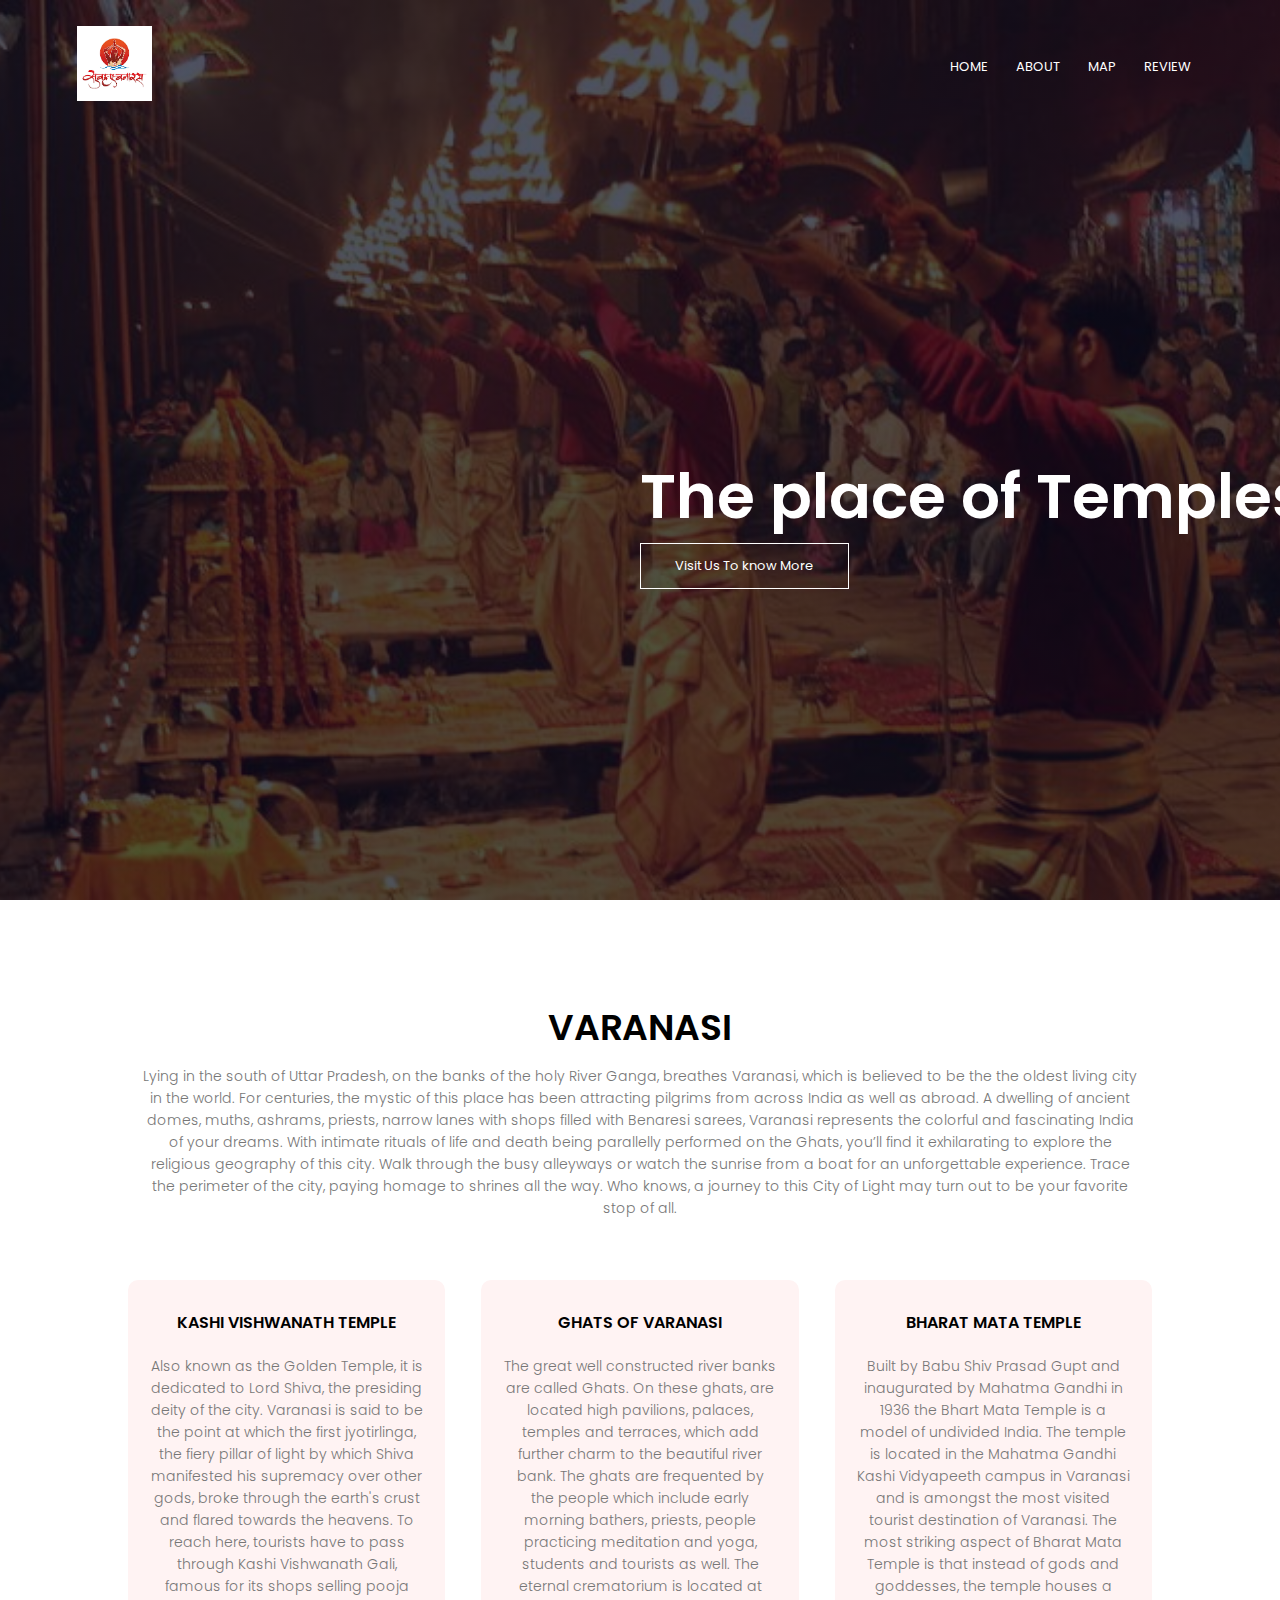
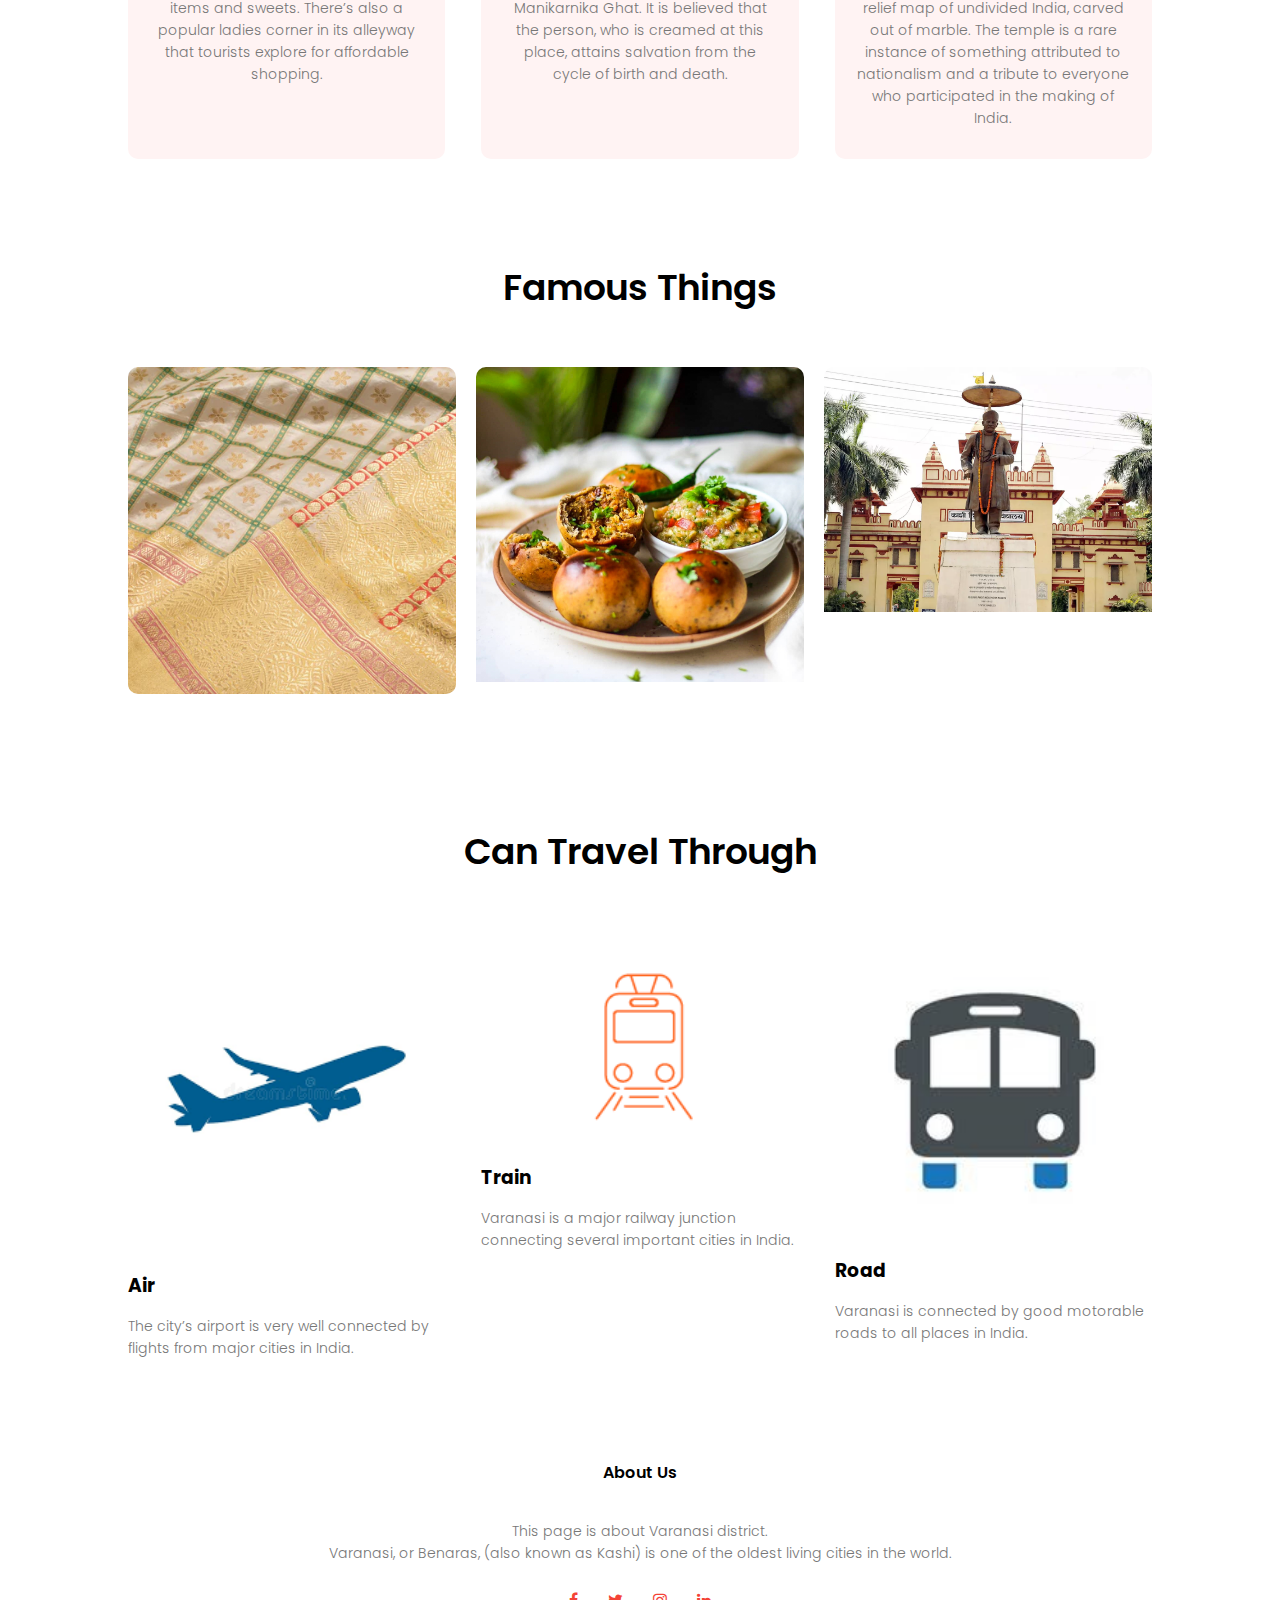
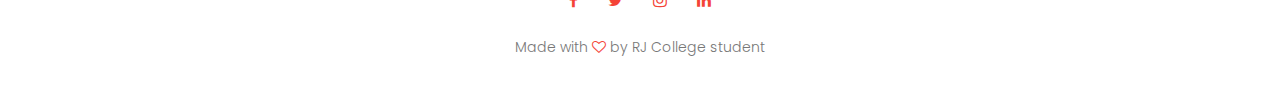
<file: index.html>
<!DOCTYPE html>
<html>
<head>
    <meta name="viewport"content="with=device-width, initial-scale=1.0">        
        <title>The City Of Temples </title>
        <link rel="stylesheet" href="style.css">
        <link rel="preconnect" href="https://fonts.gstatic.com">
        <link href="https://fonts.googleapis.com/css2?family=Poppins:wght@200;300;400;600;700&display=swap" rel="stylesheet">
        <link rel="stylesheet" href="https://stackpath.bootstrapcdn.com/font-awesome/4.7.0/css/font-awesome.min.css">
 </head>
 <body>
<section  class="header">
    <nav>
        <a href="index.html"><img src="logo.png"></a>
        <div class="nav-links" id="navLinks">
            <i class="fa fa-times" onclick="hideMenu()"></i>
            <ul>
                <li><a href="index.html">HOME</a></li>
                <li><a href="about.html">ABOUT</a></li>
                <li><a href="map.html">MAP</a></li>
                <li><a href="review.html">REVIEW</a></li>
            </ul>
        </div>
            <i class="fa fa-bars" onclick="showMenu()"></i>
    </nav>

<div class="text-box">
    <h1>The place of Temples</h1>
    <a href="https://en.wikipedia.org/wiki/Varanasi" class="hero-btn">Visit Us To know More</a>
</div>

</section>

<!-----varanasi -->

<section class="Varanasi">
    <h1>VARANASI</h1>
    <p id="para1" class="m" >Lying in the south of Uttar Pradesh, on the banks of the holy River Ganga, breathes Varanasi, which is believed  to be the  the oldest living city in the world. For centuries, the mystic of this place has been attracting pilgrims from across India as well as abroad. A dwelling of ancient domes, muths, ashrams, priests, narrow lanes with shops filled with Benaresi sarees, Varanasi represents the colorful and fascinating India of your dreams. With intimate rituals of life and death being parallelly performed on the Ghats, you’ll find it exhilarating to explore the religious geography of this city. Walk through the busy alleyways or watch the sunrise from a boat for an unforgettable experience. Trace the perimeter of the city, paying homage to shrines all the way. Who knows, a journey to this City of Light may turn out to be your favorite stop of all.</p>
     
    <div class="row">
        <div class="Varanasi-col">
                <h4>KASHI VISHWANATH TEMPLE</h4>
                <p id="para2" class="s" >Also known as the Golden Temple, it is dedicated to Lord Shiva, the presiding deity of the city. Varanasi is said to be the point at which the first jyotirlinga, the fiery pillar of light by which Shiva manifested his supremacy over other gods, broke through the earth's crust and flared towards the heavens. To reach here, tourists have to pass through Kashi Vishwanath Gali, famous for its shops selling pooja items and sweets. There’s also a popular ladies corner in its alleyway that tourists explore for affordable shopping.</p>
            </div>
            <div class="Varanasi-col">
                <h4>GHATS OF VARANASI</h4>
                <p>The  great  well constructed  river  banks  are called  Ghats.  On  these ghats, are  located  high pavilions, palaces, temples and terraces,  which  add further  charm to  the  beautiful river bank. The  ghats  are  frequented  by the people  which include early morning bathers, priests, people  practicing meditation and yoga, students and  tourists  as  well.  The  eternal crematorium is located  at  Manikarnika Ghat. It is  believed that  the person,  who  is  creamed at this place,   attains  salvation  from the cycle of  birth  and  death.</p>
        </div>
        <div class="Varanasi-col">
            <h4>BHARAT MATA TEMPLE</h4>
            <p>Built by Babu Shiv Prasad Gupt and inaugurated by Mahatma Gandhi in 1936 the Bhart Mata Temple is a model of undivided India. The temple is located in the Mahatma Gandhi Kashi Vidyapeeth campus in Varanasi and is amongst the most visited tourist destination of Varanasi. The most striking aspect of Bharat Mata Temple is that instead of gods and goddesses, the temple houses a relief map of undivided India, carved out of marble. The temple is a rare instance of something attributed to nationalism and a tribute to everyone who participated in the making of India.</p>
        </div>
    </div>
    

</section>

<!----------Famous ------->

<section class="Famous">
    <h1>Famous Things</h1>
    

    <div class="row">
        <div class="Famous-col">
            <img src="dr.png">
            <div class="layer">
                <h3>Saree</h3>
            </div>
        </div>
        <div class="Famous-col">
            <img src="food.png">
            <div class="layer">
                <h3>Food</h3>
            </div>
        </div>
        <div class="Famous-col">
            <img src="bhu.png">
            <div class="layer">
                <h3>BHU</h3>
            </div>
        </div>
    </div>
</section>

</section>

<!----------Can Travel Through --------->

<section class="Travel">
    <h1>Can Travel Through</h1>


    <div class="row">
        <div class="Travel-col">
                <img src="flight.png">
                <h3>Air</h3>
                <p>The city’s airport is very well connected by flights from major cities in India.</p>
        </div>
        <div class="Travel-col">
                <img src="train.png">
                <h3>Train</h3>
                <p>Varanasi is a major railway junction connecting several important cities in India.</p>
        </div>
        <div class="Travel-col">
                <img src="bus.png">
                <h3>Road</h3>
                <p>Varanasi is connected by good motorable roads to all places in India.</p>
        </div>
    </div>
  
    
</section>

<!---------Footer --------->

<section class="footer">
    <h4>About Us</h4>
    <p>This page is about Varanasi district.<br>Varanasi, or Benaras, (also known as Kashi) is one of the oldest living cities in the world. </p>
    <div class="icons">
        <i class="fa fa-facebook"></i>
        <i class="fa fa-twitter"></i>
        <i class="fa fa-instagram"></i>
        <i class="fa fa-linkedin"></i>
    </div>
    <p>Made with <i class="fa fa-heart-o"></i> by RJ College student</p>
</section>

<!------Javascript for Toggle Menu------>
<script>

    var navLinks = document.getElementById("navLinks");

    function showMenu(){
        navLinks.style.right = "0";
    }
    function hideMenu(){
        navLinks.style.right = "-200px";
    }
</script>
 </body>
</html>
</file>
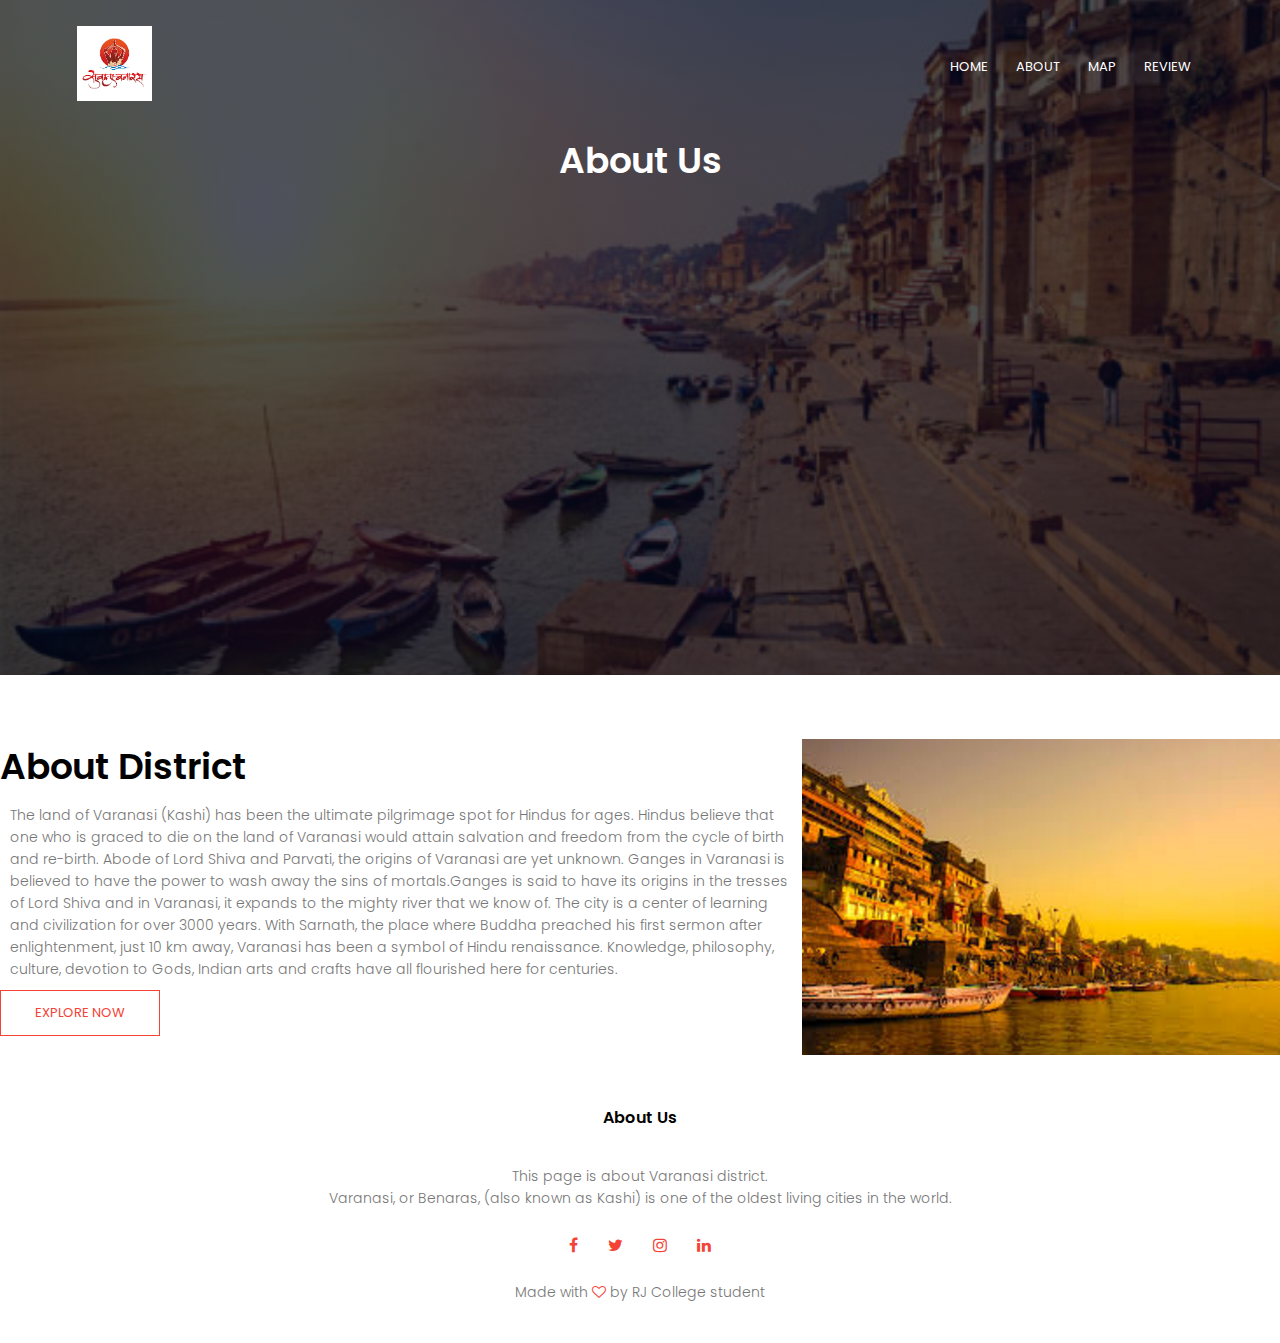
<file: about.html>
<!DOCTYPE html>
<html>
<head>
    <meta name="viewport"content="with=device-width, initial-scale=1.0">        
        <title>The City Of Temples </title>
        <link rel="stylesheet" href="style.css">
        <link rel="preconnect" href="https://fonts.gstatic.com">
        <link href="https://fonts.googleapis.com/css2?family=Poppins:wght@200;300;400;600;700&display=swap" rel="stylesheet">
        <link rel="stylesheet" href="https://stackpath.bootstrapcdn.com/font-awesome/4.7.0/css/font-awesome.min.css">
 </head>
 <body>
<section  class="sub-header">
    <nav>
        <a href="index.html"><img src="logo.png"></a>
        <div class="nav-links" id="navLinks">
            <i class="fa fa-times" onclick="hideMenu()"></i>
            <ul>
                <li><a href="index.html">HOME</a></li>
                <li><a href="about.html">ABOUT</a></li>
                <li><a href="map.html">MAP</a></li>
                <li><a href="review.html">REVIEW</a></li>

            </ul>
        </div>
            <i class="fa fa-bars" onclick="showMenu()"></i>
    </nav>
    <h1>About Us</h1>
</section>

<!---------about us content --------->

<section class="about-us">

    <div class="row">
        <div class="about-col">
            <h1>About District</h1>
            <p>The land of Varanasi (Kashi) has been the ultimate pilgrimage spot for Hindus for ages. Hindus believe that one who is graced to die on the land of Varanasi would attain salvation and freedom from the cycle of birth and re-birth. Abode of Lord Shiva and Parvati, the origins of Varanasi are yet unknown. Ganges in Varanasi is believed to have the power to wash away the sins of mortals.Ganges is said to have its origins in the tresses of Lord Shiva and in Varanasi, it expands to the mighty river that we know of. The city is a center of learning and civilization for over 3000 years. With Sarnath, the place where Buddha preached his first sermon after enlightenment, just 10 km away, Varanasi has been a symbol of Hindu renaissance. Knowledge, philosophy, culture, devotion to Gods, Indian arts and crafts have all flourished here for centuries.</p>
            <a href="" class="hero-btn red-btn">EXPLORE NOW</a>
        </div>
        
        <div class="about-col"></div>
            <img src="ab.jpg">
    </div>
</section>
<!---------Footer --------->

<section class="footer">
    <h4>About Us</h4>
    <p>This page is about Varanasi district.<br>Varanasi, or Benaras, (also known as Kashi) is one of the oldest living cities in the world. </p>
    <div class="icons">
        <i class="fa fa-facebook"></i>
        <i class="fa fa-twitter"></i>
        <i class="fa fa-instagram"></i>
        <i class="fa fa-linkedin"></i>
    </div>
    <p>Made with <i class="fa fa-heart-o"></i> by RJ College student</p>
</section>
</file>
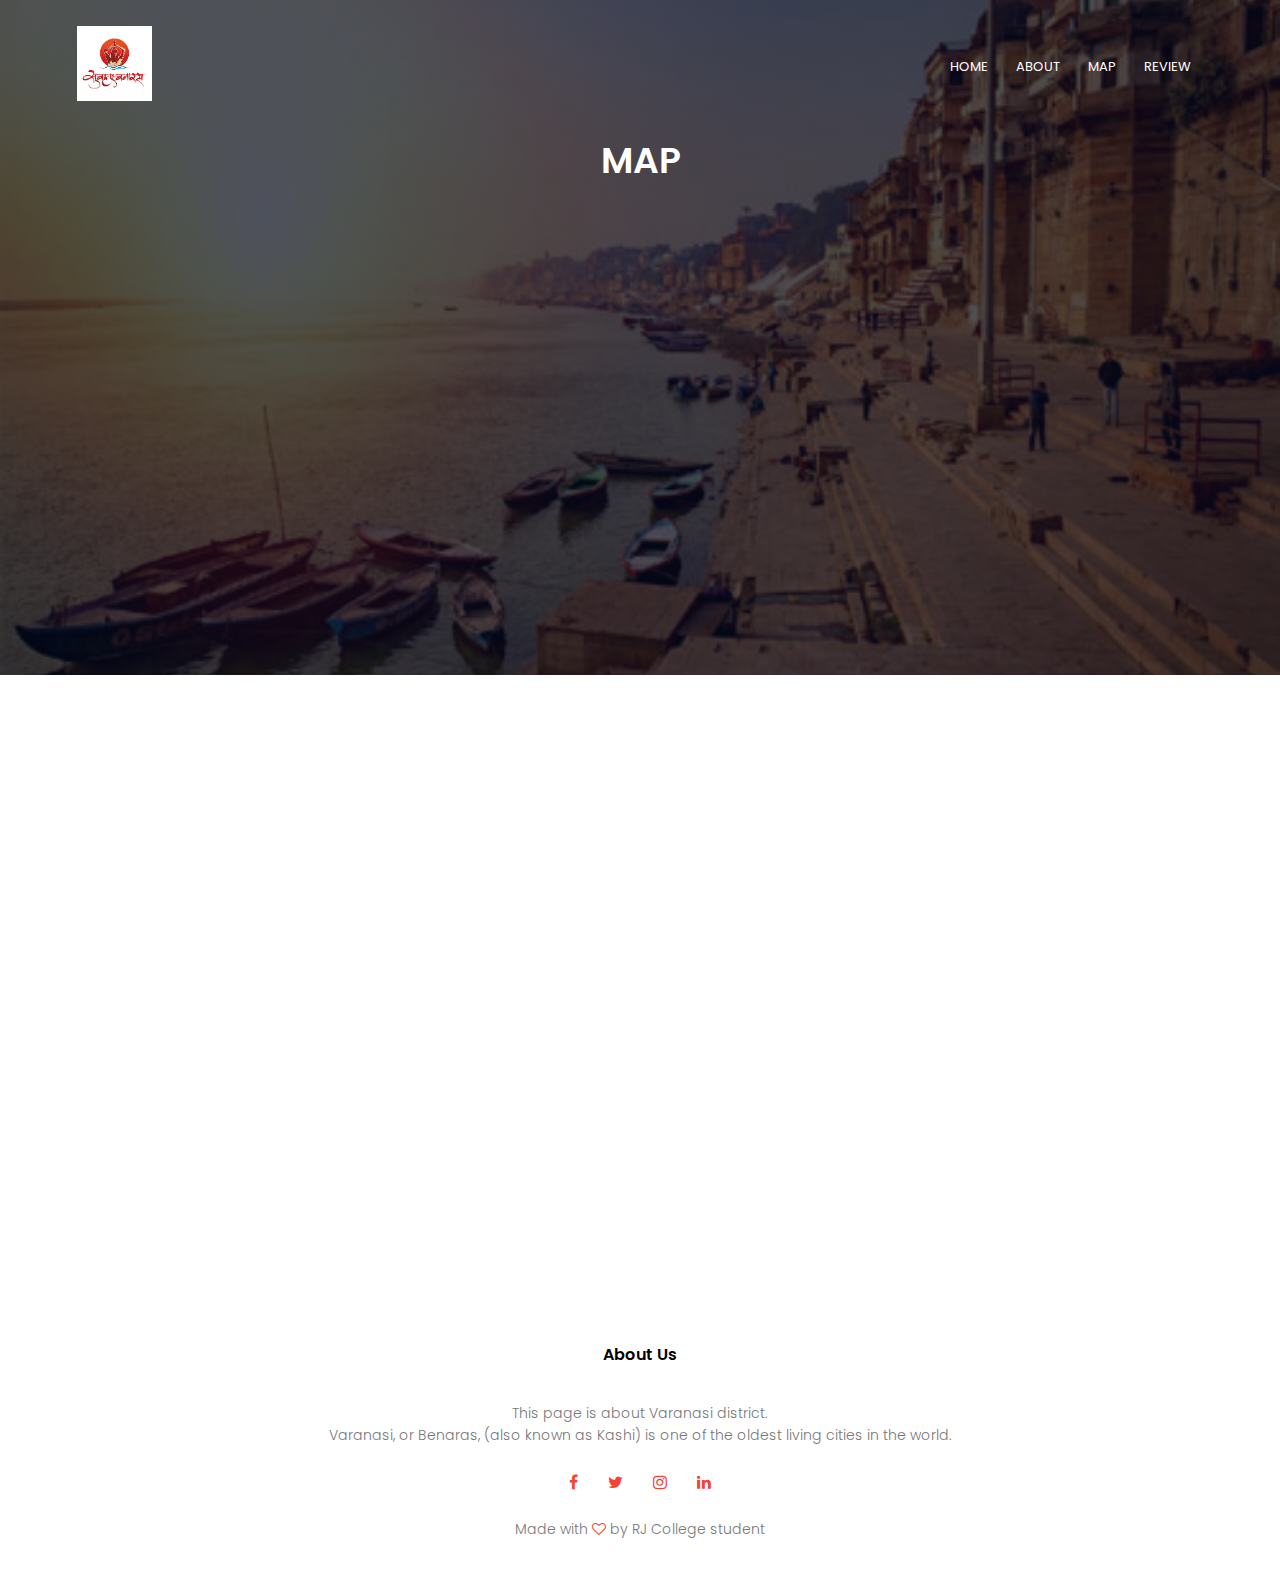
<file: map.html>
<!DOCTYPE html>
<html>
<head>
    <meta name="viewport"content="with=device-width, initial-scale=1.0">        
        <title>The City Of Temples </title>
        <link rel="stylesheet" href="style.css">
        <link rel="preconnect" href="https://fonts.gstatic.com">
        <link href="https://fonts.googleapis.com/css2?family=Poppins:wght@200;300;400;600;700&display=swap" rel="stylesheet">
        <link rel="stylesheet" href="https://stackpath.bootstrapcdn.com/font-awesome/4.7.0/css/font-awesome.min.css">
 </head>
 <body>
<section  class="sub-header">
    <nav>
        <a href="index.html"><img src="logo.png"></a>
        <div class="nav-links" id="navLinks">
            <i class="fa fa-times" onclick="hideMenu()"></i>
            <ul>
                <li><a href="index.html">HOME</a></li>
                <li><a href="about.html">ABOUT</a></li>
                <li><a href="map.html">MAP</a></li>
                <li><a href="review.html">REVIEW</a></li>

            </ul>
        </div>
            <i class="fa fa-bars" onclick="showMenu()"></i>
    </nav>
    <h1>MAP</h1>
</section>

<!---------Map --------->

<section class="location">

    <iframe src="https://www.google.com/maps/embed?pb=!1m18!1m12!1m3!1d115408.23982821683!2d82.92106835361791!3d25.320746099726055!2m3!1f0!2f0!3f0!3m2!1i1024!2i768!4f13.1!3m3!1m2!1s0x398e2db76febcf4d%3A0x68131710853ff0b5!2sVaranasi%2C%20Uttar%20Pradesh!5e0!3m2!1sen!2sin!4v1649781341134!5m2!1sen!2sin" width="600" height="450" style="border:0;" allowfullscreen="" loading="lazy" referrerpolicy="no-referrer-when-downgrade"></iframe>

</section>

<!------<section class="Map">
    <div class="contact-col">
        <div>
            <i class="fa fa-envelope-0"></i>
            <span>
            </span>
        </div>
        <form action="form-handler.php" method="post">
            <input type="text" name="name" placeholder="Enter your name" required>
            <input type="email" name="email" placeholder="Enter email address" required>
            <textarea rows="8" name="message" placeholder="Comment"></textarea>
            <button type="submit" class="hero-btn red-btn">Send Comment</button>
        </form>
    </div>
</section>
<!---------Footer --------->

<section class="footer">
    <h4>About Us</h4>
    <p>This page is about Varanasi district.<br>Varanasi, or Benaras, (also known as Kashi) is one of the oldest living cities in the world. </p>
    <div class="icons">
        <i class="fa fa-facebook"></i>
        <i class="fa fa-twitter"></i>
        <i class="fa fa-instagram"></i>
        <i class="fa fa-linkedin"></i>
    </div>
    <p>Made with <i class="fa fa-heart-o"></i> by RJ College student</p>
</section>
</file>
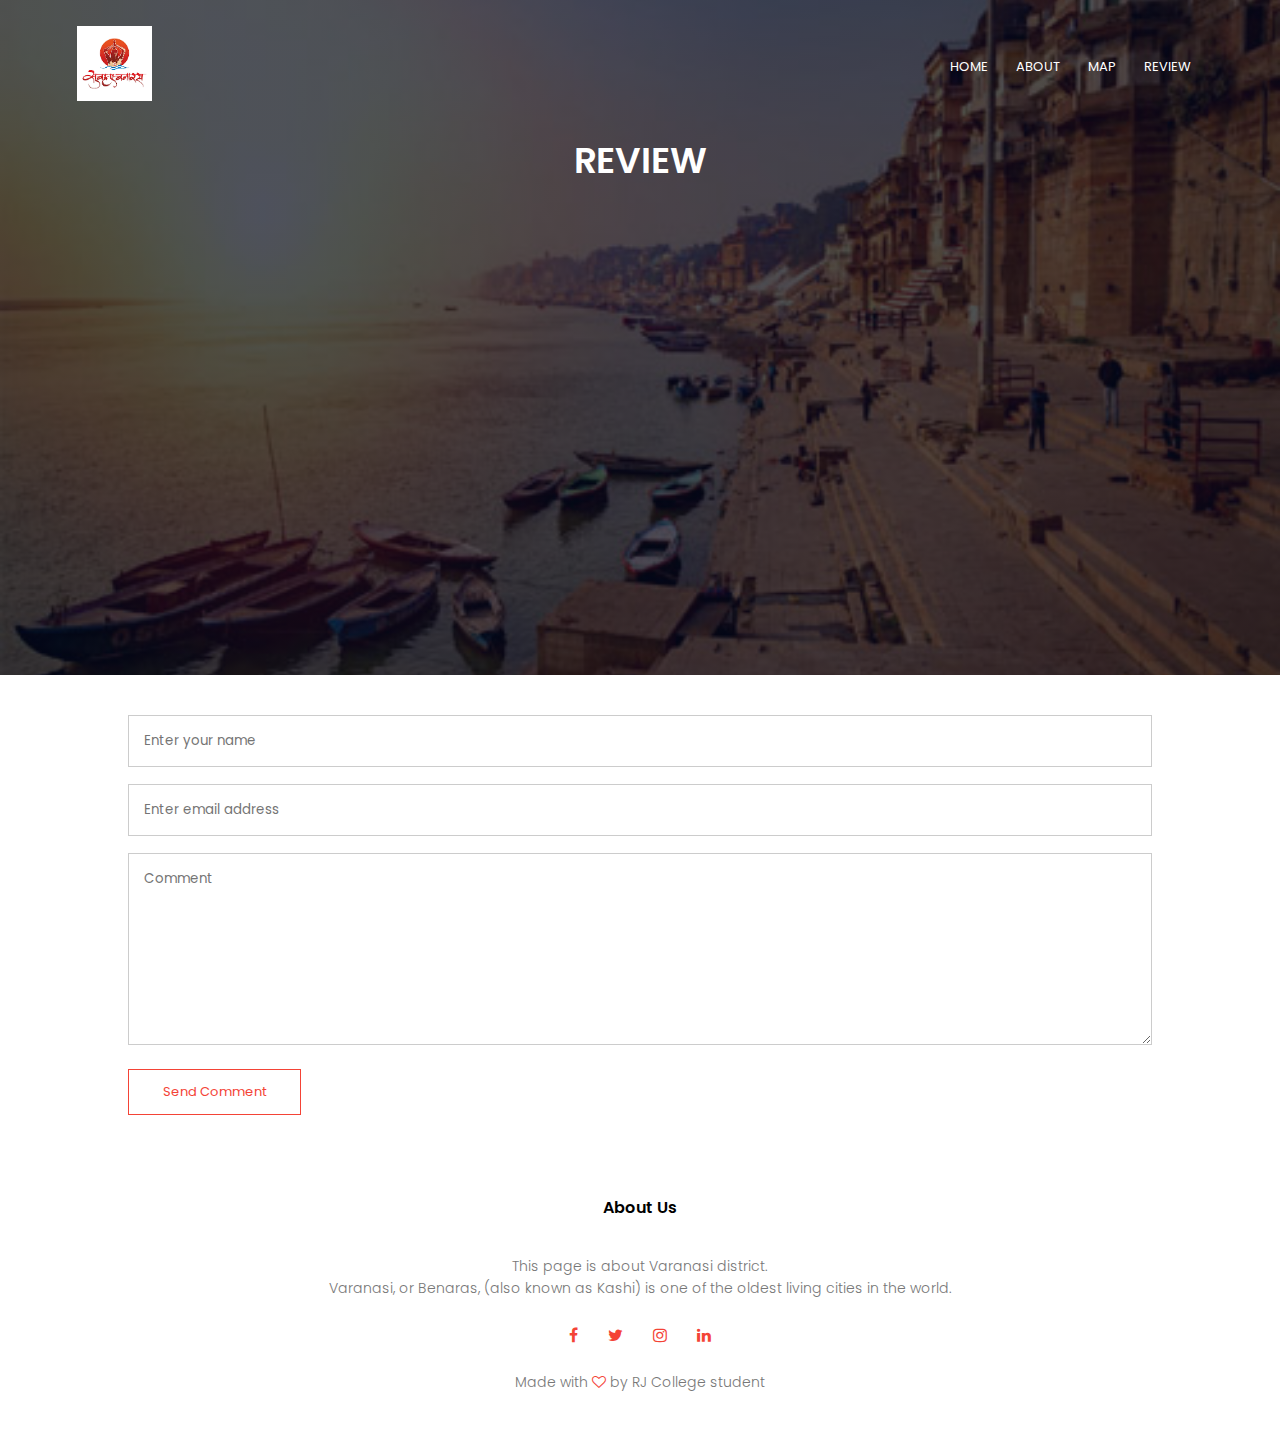
<file: review.html>
<!DOCTYPE html>
<html>
<head>
    <meta name="viewport"content="with=device-width, initial-scale=1.0">        
        <title>The City Of Temples </title>
        <link rel="stylesheet" href="style.css">
        <link rel="preconnect" href="https://fonts.gstatic.com">
        <link href="https://fonts.googleapis.com/css2?family=Poppins:wght@200;300;400;600;700&display=swap" rel="stylesheet">
        <link rel="stylesheet" href="https://stackpath.bootstrapcdn.com/font-awesome/4.7.0/css/font-awesome.min.css">
 </head>
 <body>
<section  class="sub-header">
    <nav>
        <a href="index.html"><img src="logo.png"></a>
        <div class="nav-links" id="navLinks">
            <i class="fa fa-times" onclick="hideMenu()"></i>
            <ul>
                <li><a href="index.html">HOME</a></li>
                <li><a href="about.html">ABOUT</a></li>
                <li><a href="map.html">MAP</a></li>
                <li><a href="review.html">REVIEW </a></li>

            </ul>
        </div>
            <i class="fa fa-bars" onclick="showMenu()"></i>
    </nav>
    <h1>REVIEW</h1>
</section>

<!---------revier --------->

<section class="Review">
    <div class="contact-col">
        <div>
            <i class="fa fa-envelope-0"></i>
            <span>
            </span>
        </div>
        <form action="form-handler.php" method="post">
            <input type="text" name="name" placeholder="Enter your name" required>
            <input type="email" name="email" placeholder="Enter email address" required>
            <textarea rows="8" name="message" placeholder="Comment"></textarea>
            <button type="submit" class="hero-btn red-btn">Send Comment</button>
        </form>
    </div>
</section>
<!---------Footer --------->

<section class="footer">
    <h4>About Us</h4>
    <p>This page is about Varanasi district.<br>Varanasi, or Benaras, (also known as Kashi) is one of the oldest living cities in the world. </p>
    <div class="icons">
        <i class="fa fa-facebook"></i>
        <i class="fa fa-twitter"></i>
        <i class="fa fa-instagram"></i>
        <i class="fa fa-linkedin"></i>
    </div>
    <p>Made with <i class="fa fa-heart-o"></i> by RJ College student</p>
</section>
</file>
<file: style.css>
*{
    margin: 0;
    padding: 0;
    font-family: 'Poppins', sans-serif;
}
.header{
    height: 100vh;
    width: 100%;
    background-image: linear-gradient(rgba(4,9,30,0.7),rgba(4,9,30,0.7)),url(ft.png);
    background-position: center;
    background-size: cover;
    text-align: center;
    color: #fff;
}
nav{
    display: flex;
    padding: 2% 6%;
    justify-content: space-between;
    align-items: center;
}
nav img{
    width: 75px;
}
.nav-links{
    flex: 1;
    text-align: right;
}
.nav-links ul li{
    list-style: none;
    display: inline-block;
    padding: 8px 12px;
    position: relative;
}
.nav-links ul li a{
    color:#fff;
    text-decoration: none;
    font-size: 13px;
}
.nav-links ul li::after{
    content: '';
    width: 0%;
    height: 2px;
    background: #f44336;
    display: block;
    margin: auto;
    transition: 0.5s;
}
.nav-links ul li:hover::after{
    width: 100%;
}
.text-box{
    width: 90%;
    color: #fff;
    position:absolute;
    top: 50%;
    left: 50%;
    transform:translate (-50%,-50%);
    text-align: left;
}
.text-box h1{
    font-size: 62px;
}
.text-box p{
    margin: 10px 0 40px;
    font-size: 18px;
    color: #fff;
}
.hero-btn{
    display: inline-block;
    text-decoration: none;
    color: #fff;
    border: 1px solid #fff;
    padding: 12px 34px;
    font-size: 13px;
    background: transparent;
    position: relative;
    cursor: pointer;
}
.hero-btn:hover{
    border: 1px solid #f44336;
    background: #f44336;
    transition: 1s;
}

nav .fa{
    display: none;
}

@media(max-width: 700px){
    .text-box h1{
        font-size: 20px;
    }
    .nav-links ul li{
        display: block;
    }
    .nav-links{
        position: fixed;
        background: #f44336;
        height: 100vh;
        width: 200px;
        top: 0;
        right: -200px;
        text-align: left;
        z-index: 2;
        transition: 1s;
    }
    nav .fa{
        display: block;
        color: #fff;
        margin: 10px;
        font-size: 22px;
        cursor: pointer;
    }
    .nav-links ul{
        padding: 30px;
    }
}

/*------VARANASI-----*/

.Varanasi{
    width: 80%;
    margin: auto;
    text-align: center;
    padding-top: 100px;
}
h1{
    font-size: 36px;
    font-weight: 600;
}

p{
    color: #777;
    font-size: 14px;
    font-weight: 300;
    line-height: 22px;
    padding: 10px;
}

.row{
    margin-top: 5%;
    display: flex;
    justify-content: space-between;
}
.Varanasi-col{
    flex-basis: 31%;
    background: #fff3f3;
    border-radius: 10px;
    margin-bottom: 5%;
    padding: 20px 12px;
    box-sizing: border-box;
    transition: 0.5s;
}
h4{
    text-align: center;
    font-weight: 600;
    margin: 10px 0;
}
.Varanasi-col:hover{
    box-shadow: 0 0 20px 0px rgba(0,0,0,0.2);
}
@media(max-width: 700px){
    .row{
        flex-direction: column;
    }
}

/*----------Famous--------*/

.Famous{
    width: 80%;
    margin: auto;
    text-align: center;
    padding-top: 50px;
}
.Famous-col{
    flex-basis: 32%;
    border-radius: 10px;
    margin-bottom: 30px;
    position: relative;
    overflow: hidden;
}
.Famous-col img{
    width: 100%;
    display: block;
}
.layer{
    background: transparent;
    height: 100%;
    width: 100%;
    position: absolute;
    top: 0;
    left: 0;
    transition: 0.5s;
}
.layer:hover{
    background: rgba(226,0,0,0.7);
}
.layer h3{
    width: 100%;
    font-weight: 500;
    color: rgb(19, 18, 18);
    font-size: 26px;
    bottom: 0;
    left: 50%;
    transform: translateX(-50%);
    position: absolute;
    opacity: 0;
    transition: 0.5s;
}
.layer:hover h3{
    bottom: 49%;
    opacity: 1;
}

/*---------Travel--------*/

.Travel{
    width: 80%;
    margin: auto;
    text-align: center;
    padding-top: 100px;
}
.Travel-col{
    flex-basis: 31%;
    border-radius: 10px;
    margin-bottom: 5%;
    text-align: left;
}
.Travel-col img{
    width: 100%;
    border-radius: 10px;
}
.Travel-col p{
    padding: 0;
}
.Travel-col h3{
    margin-top: 16px;
    margin-bottom: 15px;
    text-align: left;
}

/*----------footer----------*/

.footer{
    width: 100%;
    text-align: center;
    padding: 30px 0;
}
.footer h4{
    margin-bottom: 25px;
    margin-top: 20px;
    font-weight: 600;
}
.icons .fa{
    color: #f44336;
    margin: 0 13px;
    cursor: pointer;
    padding: 18px 0;
}
.fa-heart-o{
    color: #f44336;
}


/* ----------- about us page ------*/

.sub-header{
    height: 75vh;
    width: 100%;
    background-image: linear-gradient(rgba(4,9,30,0.7),rgba(4,9,30,0.7)),url(aboutus.png);
    background-position: center;
    background-size: cover;
    text-align: center;
    color: #fff;
}
.red-btn{
    border: 1px solid #f44336;
    background: transparent;
    color: #f44336;
}
.red-btn:hover{
    color:#fff;
}

/*-----------map page ----------*/

.location{
    width: 80%;
    margin: auto;
    padding: 80px 0;
}
.location iframe{
    width: 100%;
}
/*.map{
    width: 80%;
    margin: auto;
}
.contact-col{
    flex-basis: 48%;
    margin-bottom: 30px;
}
.contact-col div{
    display:flex;
    align-items: center;
    margin-bottom: 40px;
}
.contact-col input, .contact-col textarea{
    width: 100%;
    padding: 15px;
    margin-bottom: 17px;
    outline: none;
    border: 1px solid #ccc;
    box-sizing: border-box;
}

/*-----------review page ----------*/

.Review{
    width: 80%;
    margin: auto;
}
.contact-col{
    flex-basis: 48%;
    margin-bottom: 30px;
}
.contact-col div{
    display:flex;
    align-items: center;
    margin-bottom: 40px;
}
.contact-col input, .contact-col textarea{
    width: 100%;
    padding: 15px;
    margin-bottom: 17px;
    outline: none;
    border: 1px solid #ccc;
    box-sizing: border-box;
}
</file>
